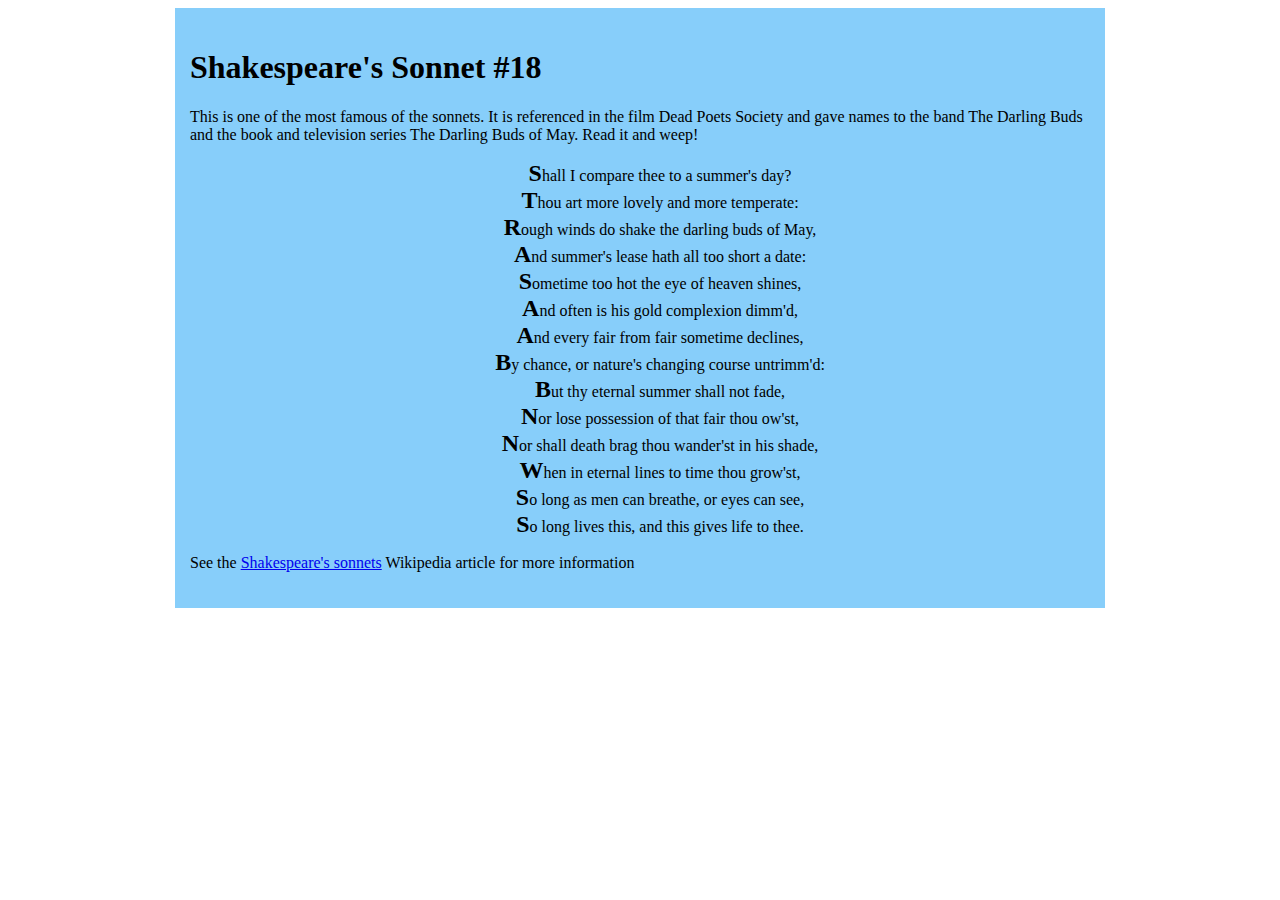
<file: CSS-Basics/Challenge-One/index.html>
<!DOCTYPE html>
<html lang="en">
<head>
    <meta charset="UTF-8">
    <meta http-equiv="X-UA-Compatible" content="IE=edge">
    <meta name="viewport" content="width=device-width, initial-scale=1.0">
    <title>CSS Challenge</title>
    <link rel="stylesheet" href="style.css">
</head>
  <body>
    <div id="wrap">
      <h1>Shakespeare's Sonnet #18</h1>
      <p>
         This is one of the most famous of the sonnets. It is referenced
         in the film Dead Poets Society and gave names to the band The
         Darling Buds and the book and television series The Darling Buds
         of May. Read it and weep!
      </p>
      <ul>
        <li>Shall I compare thee to a summer's day?</li>
        <li>Thou art more lovely and more temperate:</li>
        <li>Rough winds do shake the darling buds of May,</li>
        <li>And summer's lease hath all too short a date:</li>
        <li>Sometime too hot the eye of heaven shines,</li>
        <li>And often is his gold complexion dimm'd,</li>
        <li>And every fair from fair sometime declines,</li>
        <li>By chance, or nature's changing course untrimm'd:</li>
        <li>But thy eternal summer shall not fade,</li>
        <li>Nor lose possession of that fair thou ow'st,</li>
        <li>Nor shall death brag thou wander'st in his shade,</li>
        <li>When in eternal lines to time thou grow'st,</li>
        <li>So long as men can breathe, or eyes can see,</li>
        <li>So long lives this, and this gives life to thee.</li>
      </ul>

      <p class="copyright">See the 
      <a href="http://en.wikipedia.org/wiki/Shakespeare%27s_Sonnets">
      Shakespeare's sonnets</a> Wikipedia article for more information
      </p>
    </div>
  </body>
</html>
</file>
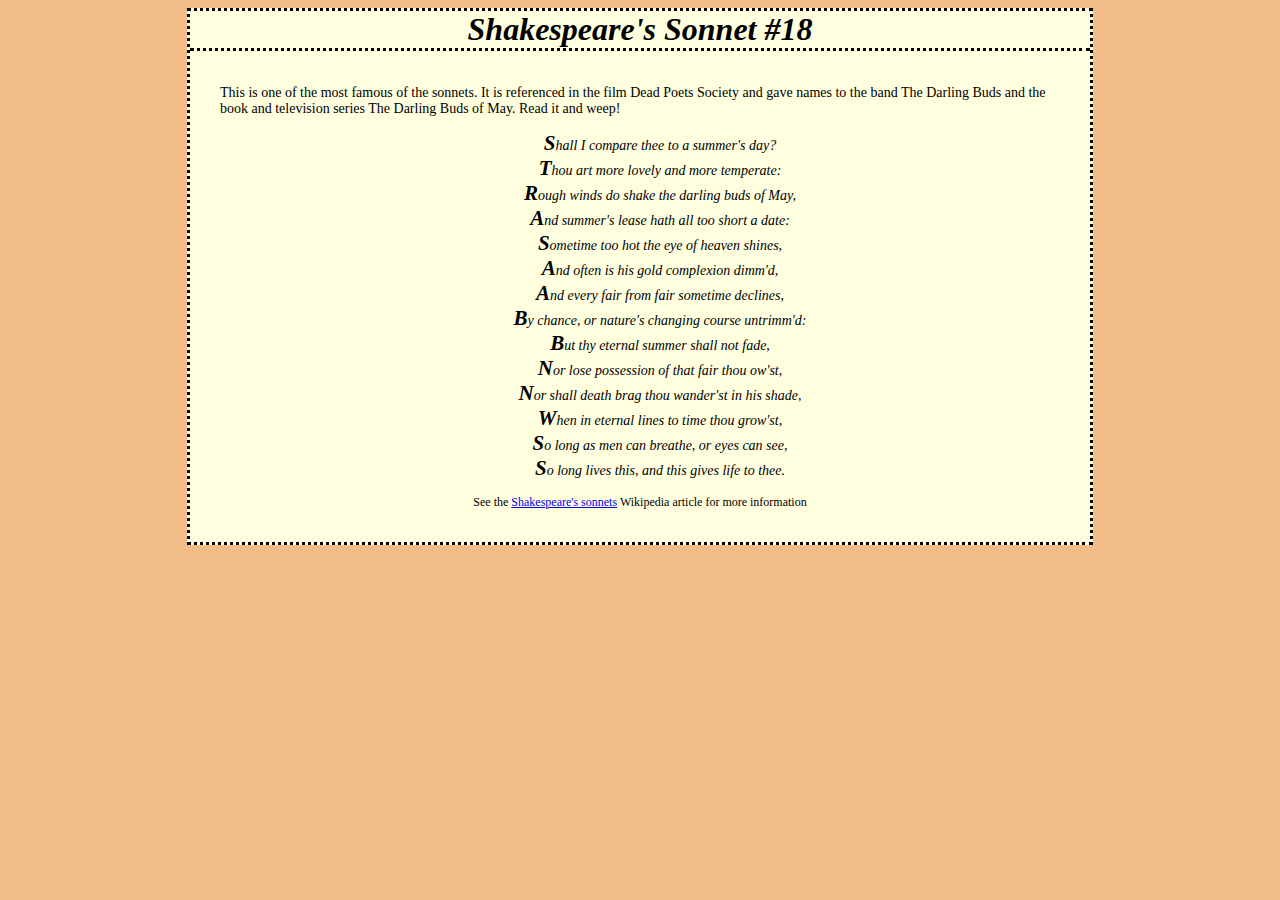
<file: CSS-Basics/Challenge-Two/index.html>
<!DOCTYPE html>
<html lang="en">
<head>
    <meta charset="UTF-8">
    <meta http-equiv="X-UA-Compatible" content="IE=edge">
    <meta name="viewport" content="width=device-width, initial-scale=1.0">
    <title>CSS Challenge</title>
    <link rel="stylesheet" href="style.css">
</head>
  <body>
    <div id="wrap">
      <div class="headerbox">
        <h1>Shakespeare's Sonnet #18</h1>
      </div>
      <div class="textbox">
        <p>
          This is one of the most famous of the sonnets. It is referenced
          in the film Dead Poets Society and gave names to the band The
          Darling Buds and the book and television series The Darling Buds
          of May. Read it and weep!
        </p>
        <ul>
          <li>Shall I compare thee to a summer's day?</li>
          <li>Thou art more lovely and more temperate:</li>
          <li>Rough winds do shake the darling buds of May,</li>
          <li>And summer's lease hath all too short a date:</li>
          <li>Sometime too hot the eye of heaven shines,</li>
          <li>And often is his gold complexion dimm'd,</li>
          <li>And every fair from fair sometime declines,</li>
          <li>By chance, or nature's changing course untrimm'd:</li>
          <li>But thy eternal summer shall not fade,</li>
          <li>Nor lose possession of that fair thou ow'st,</li>
          <li>Nor shall death brag thou wander'st in his shade,</li>
          <li>When in eternal lines to time thou grow'st,</li>
          <li>So long as men can breathe, or eyes can see,</li>
          <li>So long lives this, and this gives life to thee.</li>
        </ul>

        <p class="copyright">See the 
        <a href="http://en.wikipedia.org/wiki/Shakespeare%27s_Sonnets">
        Shakespeare's sonnets</a> Wikipedia article for more information
        </p>
      </div>
    </div>
  </body>
</html>
</file>
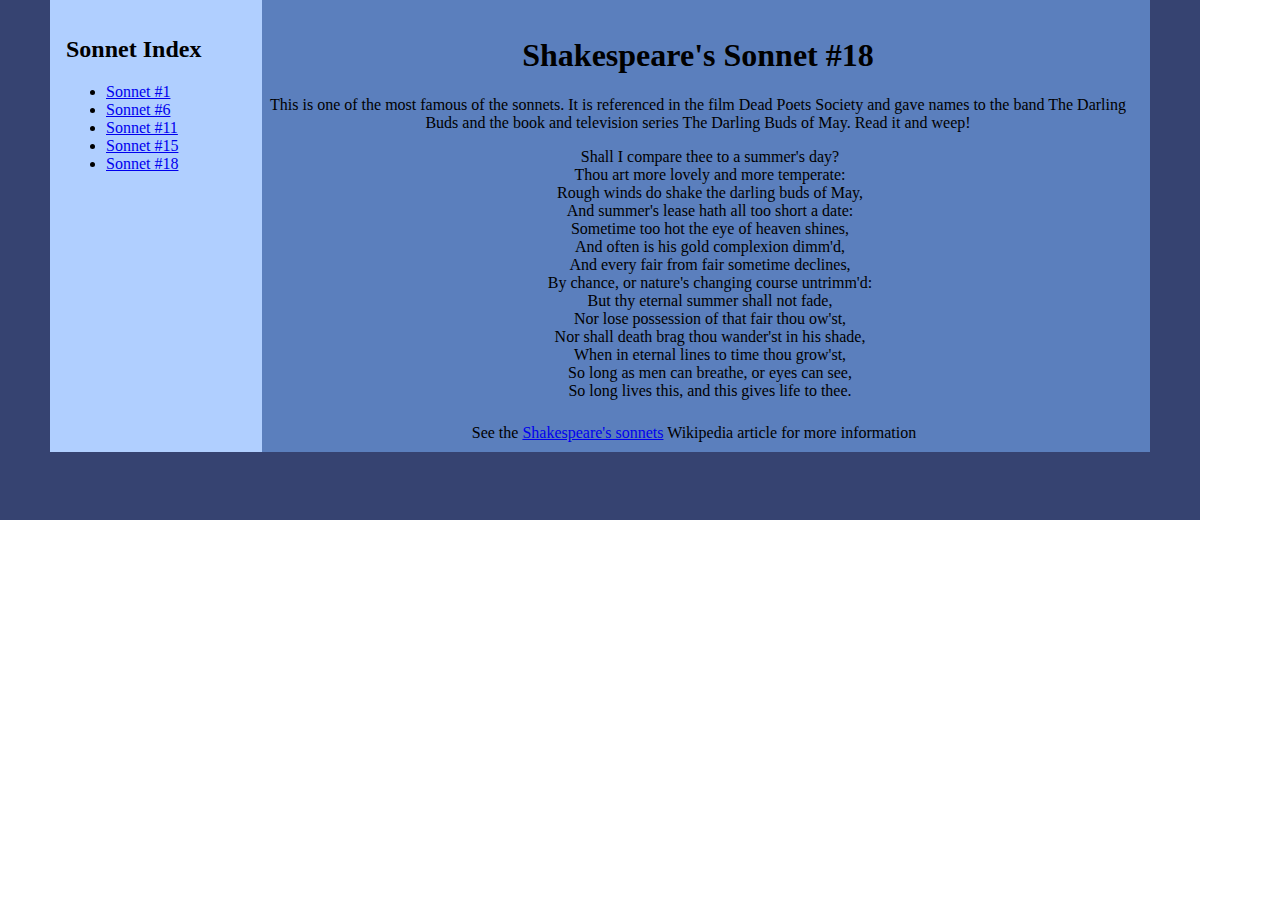
<file: CSS-Intermediate/Challenge-One/index.html>
<!DOCTYPE html>
<html lang="en">
<head>
    <meta charset="UTF-8">
    <meta http-equiv="X-UA-Compatible" content="IE=edge">
    <meta name="viewport" content="width=device-width, initial-scale=1.0">
    <title>CSS Challenge</title>
    <link rel="stylesheet" href="style.css">
</head>
  <body>
    <div id="wrap">
      <div id="nav">
        <h2>Sonnet Index</h2>
        <ul>
          <li><a href="#">Sonnet #1</a></li>
          <li><a href="#">Sonnet #6</a></li>
          <li><a href="#">Sonnet #11</a></li>
          <li><a href="#">Sonnet #15</a></li>
          <li><a href="#">Sonnet #18</a></li>
        </ul>
      </div>
      <div id="content">
        <h1>Shakespeare's Sonnet #18</h1>
        <p>This is one of the most famous of the sonnets. It is referenced
           in the film Dead Poets Society and gave names to the band The
           Darling Buds and the book and television series The Darling Buds
           of May. Read it and weep!</p>
        <ul>
          <li>Shall I compare thee to a summer's day?</li>
          <li>Thou art more lovely and more temperate:</li>
          <li>Rough winds do shake the darling buds of May,</li>
          <li>And summer's lease hath all too short a date:</li>
          <li>Sometime too hot the eye of heaven shines,</li>
          <li>And often is his gold complexion dimm'd,</li>
          <li>And every fair from fair sometime declines,</li>
          <li>By chance, or nature's changing course untrimm'd:</li>
          <li>But thy eternal summer shall not fade,</li>
          <li>Nor lose possession of that fair thou ow'st,</li>
          <li>Nor shall death brag thou wander'st in his shade,</li>
          <li>When in eternal lines to time thou grow'st,</li>
          <li>So long as men can breathe, or eyes can see,</li>
          <li>So long lives this, and this gives life to thee.</li>
        </ul>

        <p class="copyright">See the 
        <a href="http://en.wikipedia.org/wiki/Shakespeare%27s_Sonnets">
        Shakespeare's sonnets</a> Wikipedia article for more information
        </p>
      </div>
    </div>
  </body>
</html>
</file>
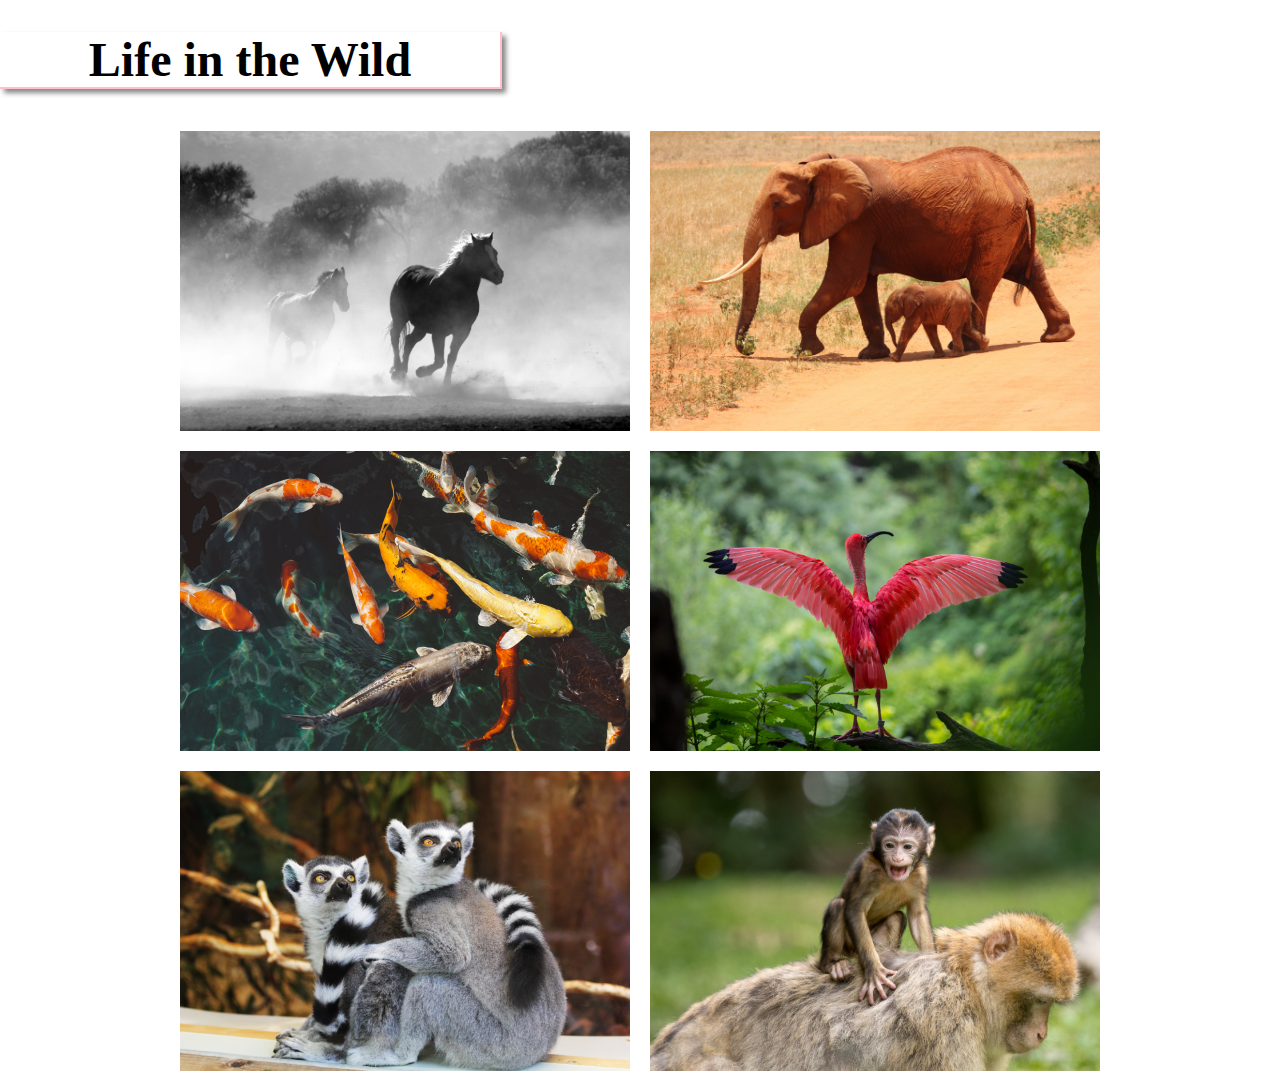
<file: CSS-Intermediate/Code-Along Images/index.html>
<!DOCTYPE html>
<html lang="en">
<head>
    <meta charset="UTF-8">
    <meta name="viewport" content="width=device-width, initial-scale=1.0">
    <title>Gallery CSS</title>
    <link rel="stylesheet" type="text/css" href="style.css">
</head>
<body>
    <h1>Life in the Wild</h1>
    <div class="container">
        <img src="media/horse.jpg" alt="Horse">
        <img src="media/elephant.jpg" alt="Elephant">
        <img src="media/fishes.jpg" alt="Fishes">
        <img src="media/bird.jpg" alt="Bird">
        <img src="media/lemurs.jpg" alt="Lemurs">
        <img src="media/monkeys.jpg" alt="Monkeys">
    </div>
</body>
</html>
</file>
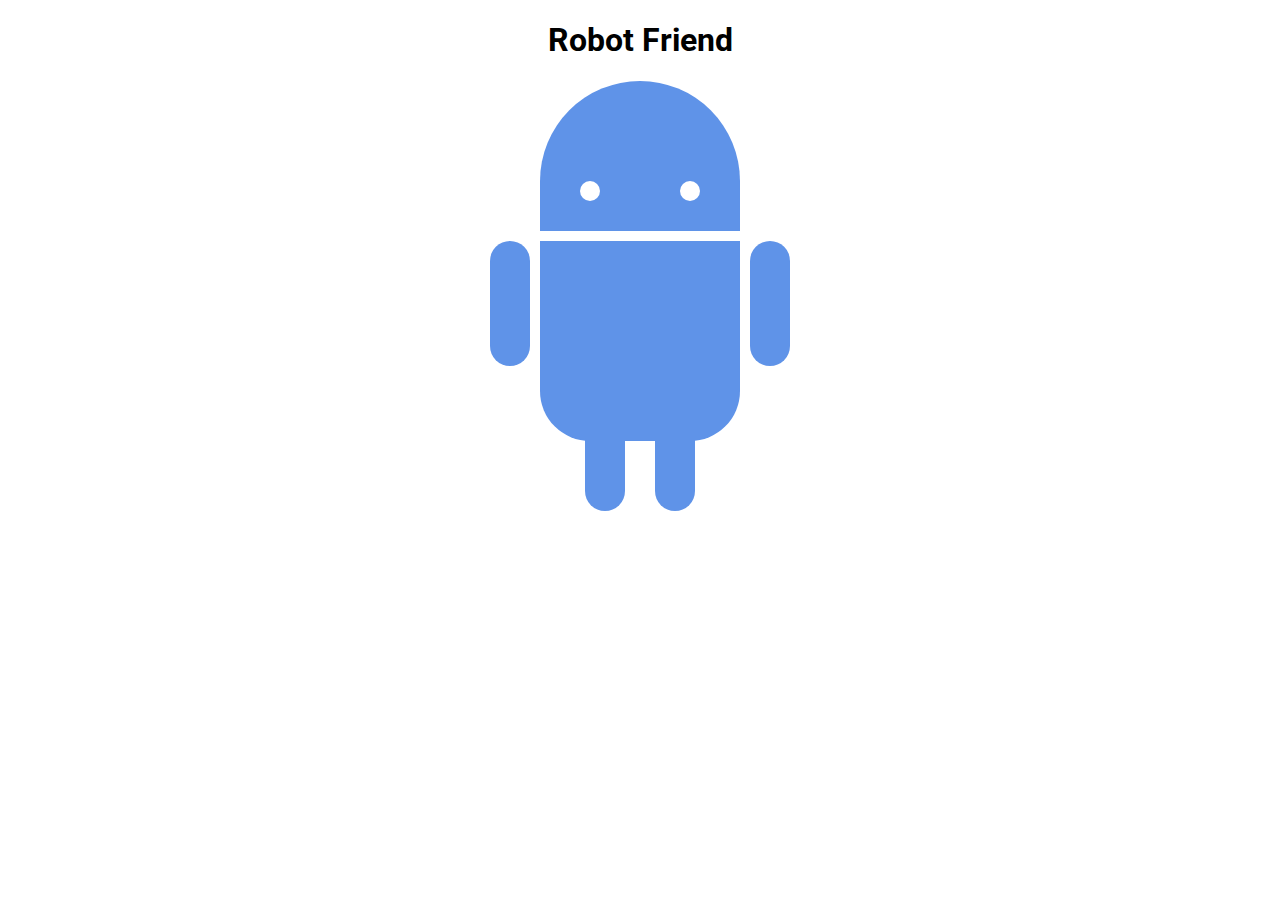
<file: CSS-Intermediate/Robot-Friend/index.html>
<!DOCTYPE html>
<html>
<head>
    <title>RoboPage</title>
    <link rel="stylesheet" type="text/css" href="style.css">
    <link href="https://fonts.googleapis.com/css?family=Roboto" rel="stylesheet">
</head>
<body>
    <h1>Robot Friend</h1>
    <div class="robots">
        <div class="android"> 
            <div class="head"> 
                <div class="eyes"> 
                    <div class="left_eye"></div> 
                    <div class="right_eye"></div>
                </div> 
            </div> 
            <div class="upper_body"> 
                <div class="left_arm"></div> 
                <div class="torso"></div> 
                <div class="right_arm"></div> 
            </div> 
            <div class="lower_body"> 
                <div class="left_leg"></div> 
                <div class="right_leg"></div> 
            </div> 
        </div>
    </div>
</body>
</html>
</file>
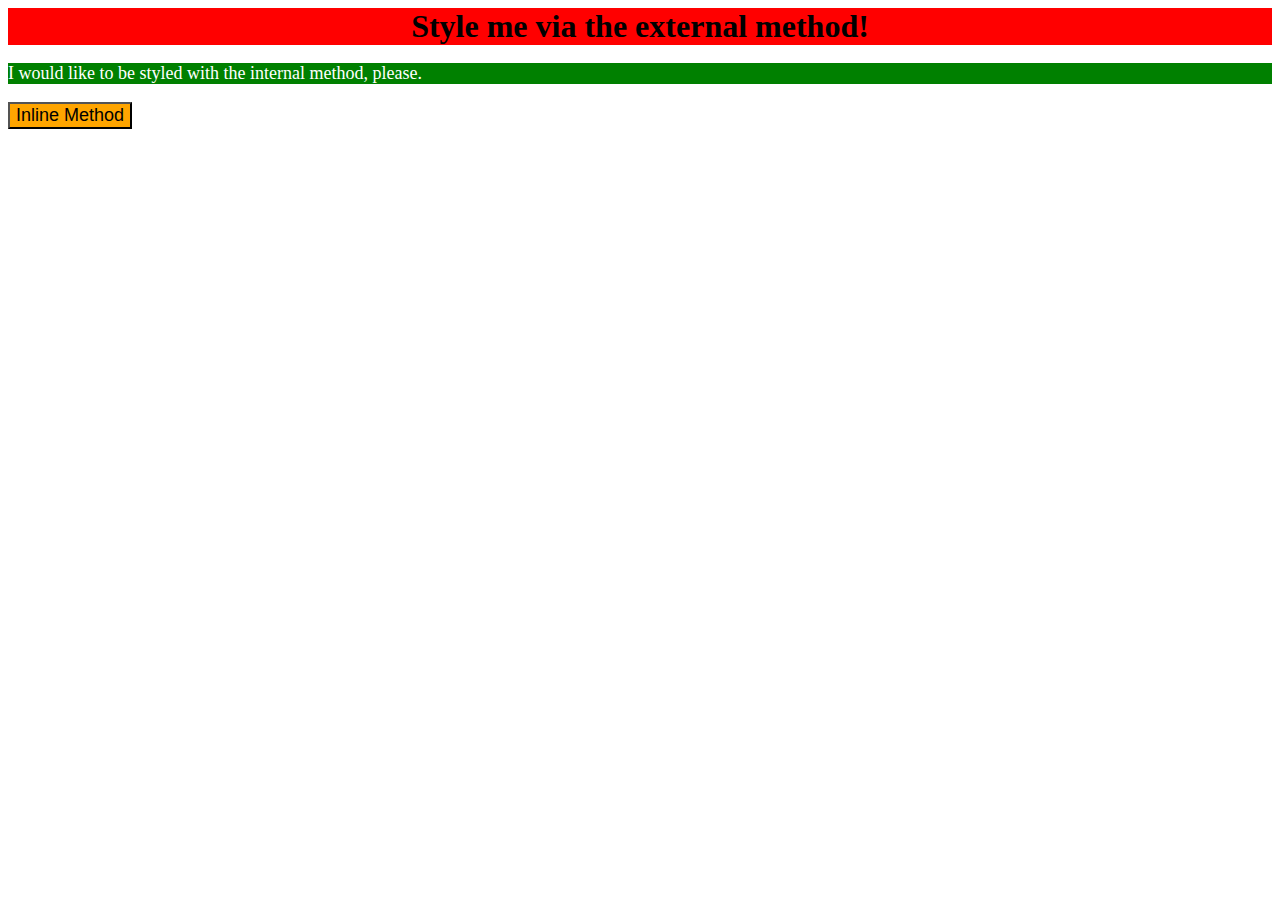
<file: CSS-Basics/Basic-Exercises/Exercise-1/index.html>
<!DOCTYPE html>
<html lang="en">
<head>
  <meta charset="UTF-8">
  <meta http-equiv="X-UA-Compatible" content="IE=edge">
  <meta name="viewport" content="width=device-width, initial-scale=1.0">
  <title>Methods for Adding CSS</title>
  <link rel="stylesheet" href="style.css">
</head>
<style>
    p {
    color: white;
    background-color: green;
    font-size: 18px;
} 
</style>
<body>
  <div>Style me via the external method!</div>
  <p>I would like to be styled with the internal method, please.</p>
  <button style="background-color: orange;font-size: 18px;">Inline Method</button>
</body>
</html>
</file>
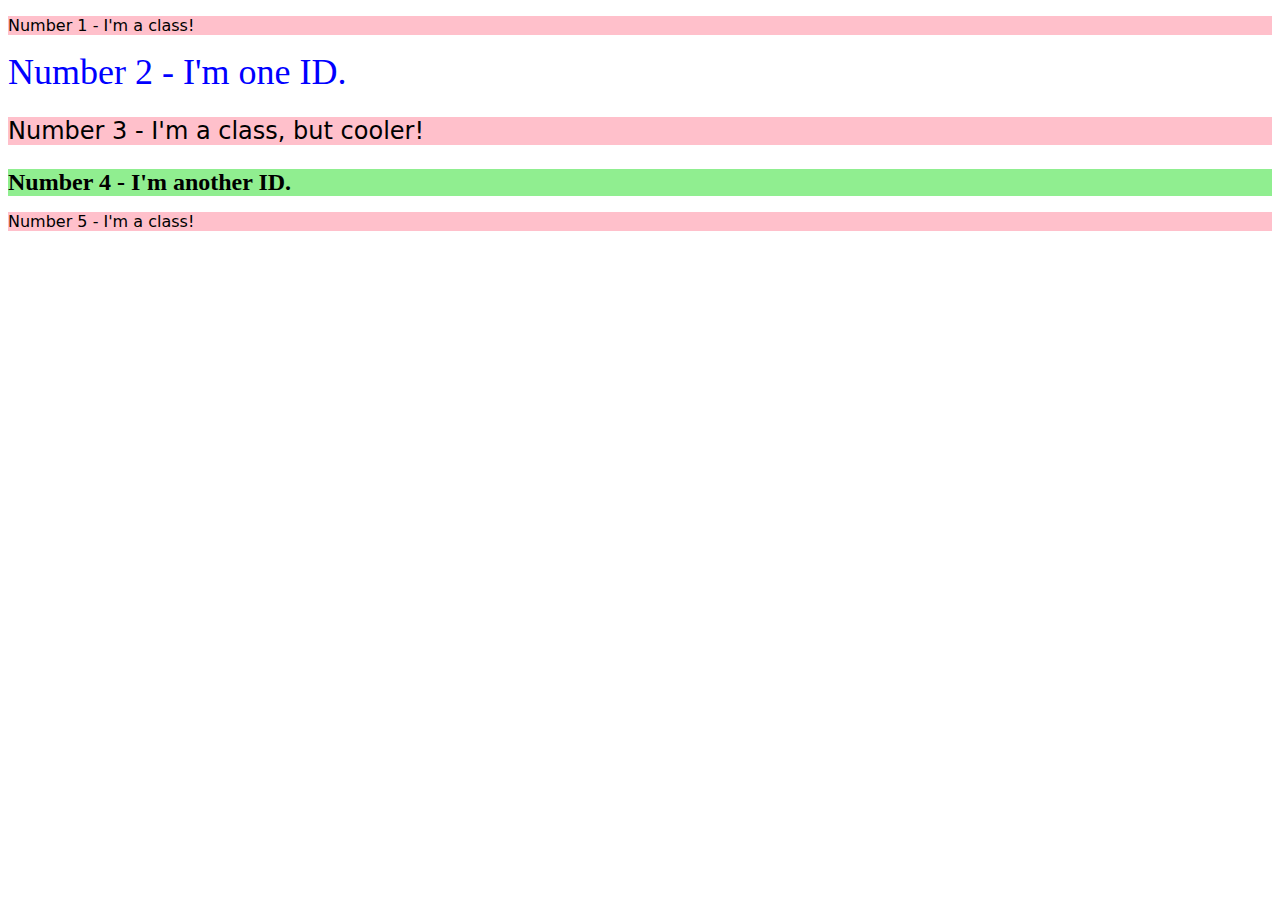
<file: CSS-Basics/Basic-Exercises/Exercise-2/index.html>
<!DOCTYPE html>
<html lang="en">
<head>
  <meta charset="UTF-8">
  <meta http-equiv="X-UA-Compatible" content="IE=edge">
  <meta name="viewport" content="width=device-width, initial-scale=1.0">
  <title>Class and ID Selectors</title>
  <link rel="stylesheet" href="style.css">
</head>
<body>
  <p class="odd">Number 1 - I'm a class!</p>
  <div id="second">Number 2 - I'm one ID.</div>
  <p class="odd" id="third">Number 3 - I'm a class, but cooler!</p>
  <div id="fourth">Number 4 - I'm another ID.</div>
  <p class="odd">Number 5 - I'm a class!</p>
</body>
</html>
</file>
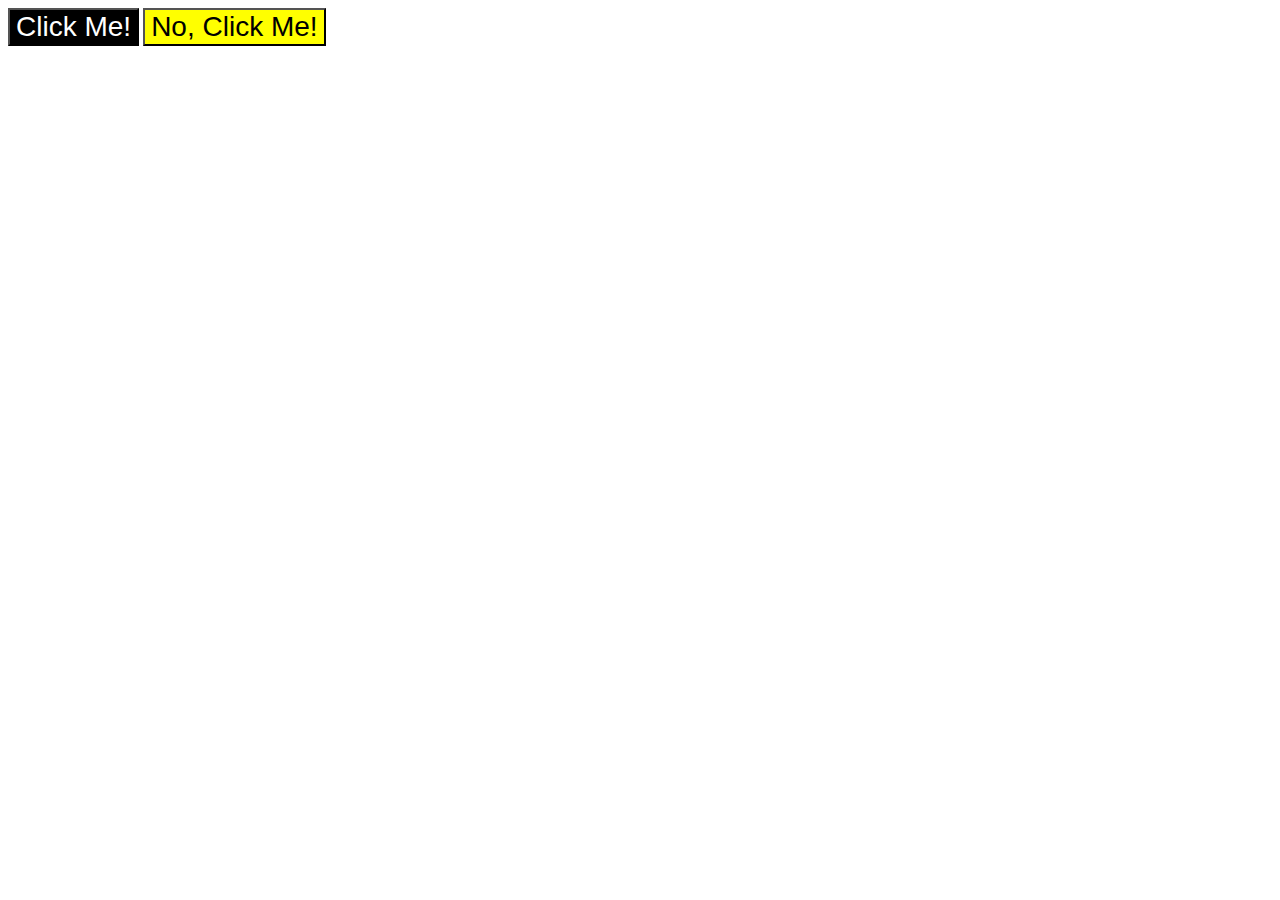
<file: CSS-Basics/Basic-Exercises/Exercise-3/index.html>
<!DOCTYPE html>
<html lang="en">
<head>
  <meta charset="UTF-8">
  <meta http-equiv="X-UA-Compatible" content="IE=edge">
  <meta name="viewport" content="width=device-width, initial-scale=1.0">
  <title>Grouping Selectors</title>
  <link rel="stylesheet" href="style.css">
</head>
<body>
  <button id="button-1">Click Me!</button>
  <button id="button-2">No, Click Me!</button>
</body>
</html>
</file>
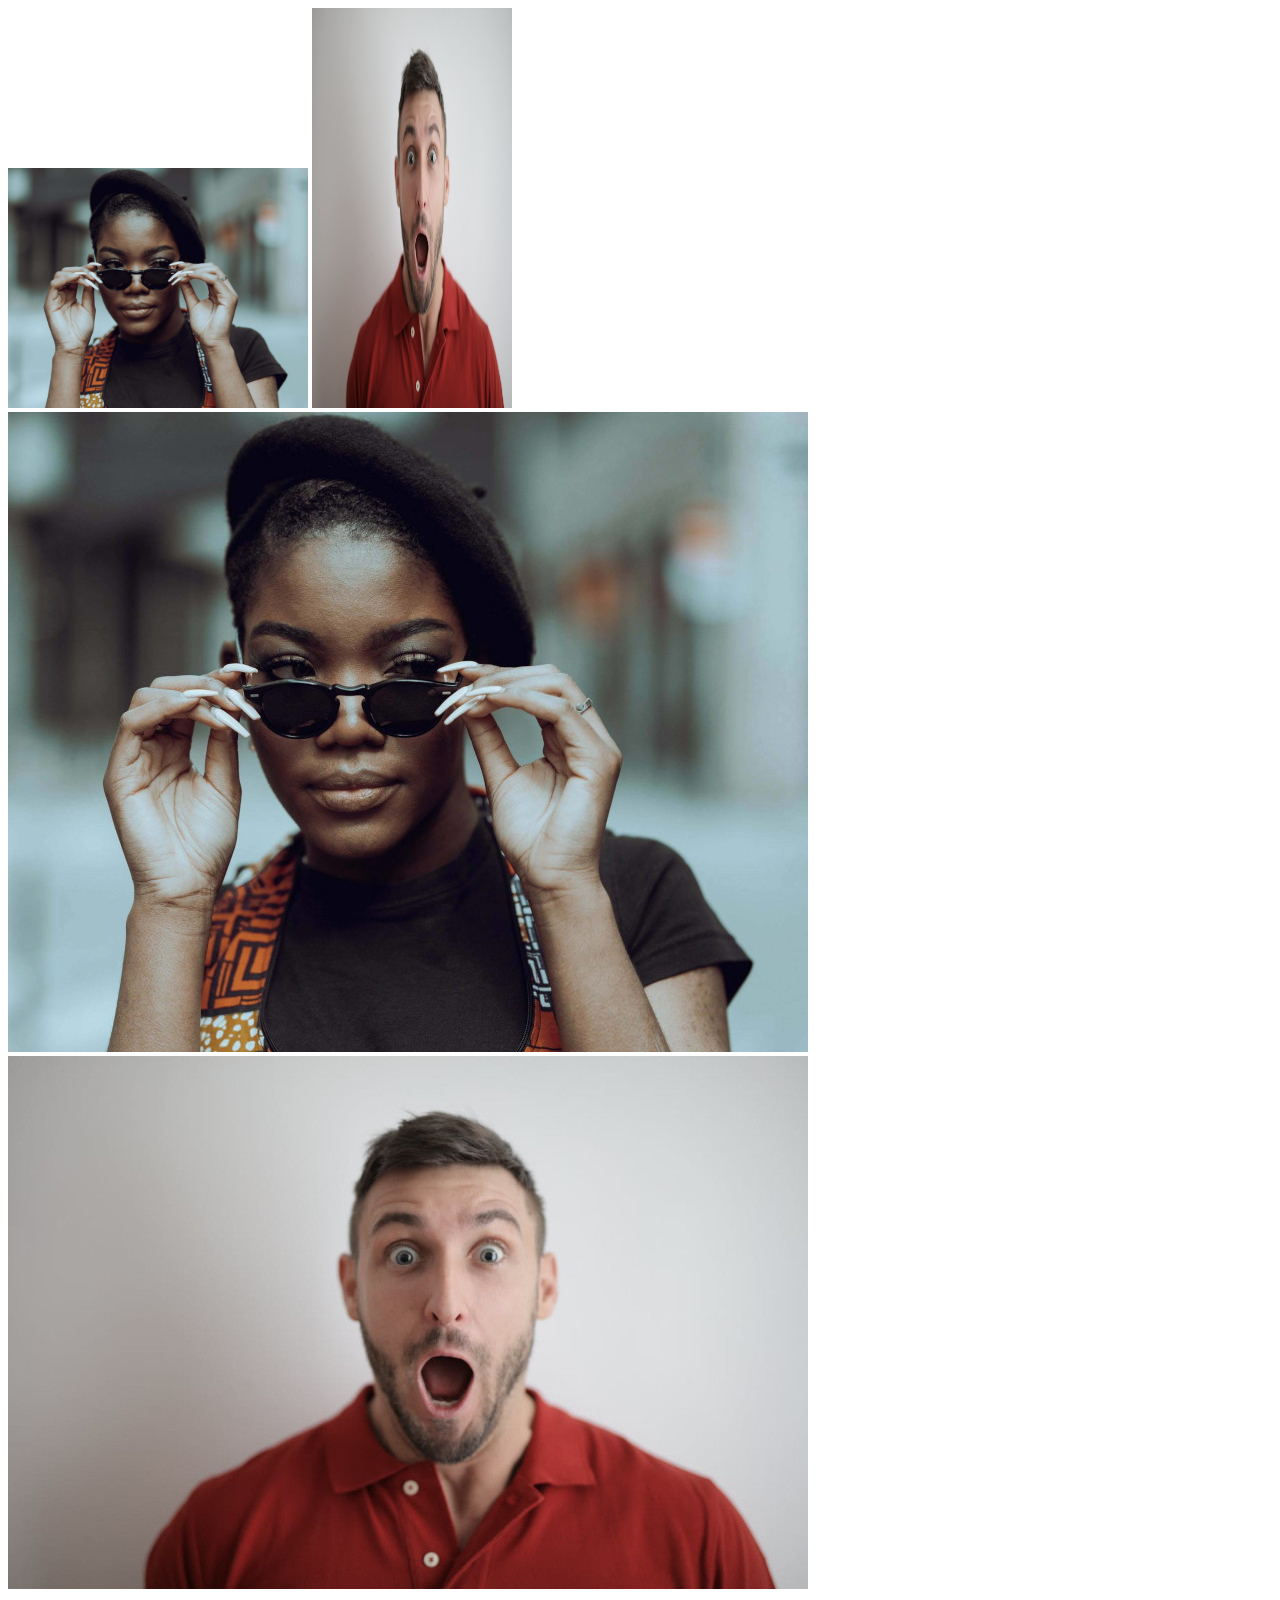
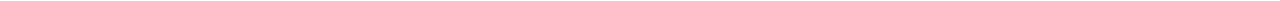
<file: CSS-Basics/Basic-Exercises/Exercise-4/index.html>
<!DOCTYPE html>
<html lang="en">
<head>
  <meta charset="UTF-8">
  <meta http-equiv="X-UA-Compatible" content="IE=edge">
  <meta name="viewport" content="width=device-width, initial-scale=1.0">
  <title>Chaining Selectors</title>
  <link rel="stylesheet" href="style.css">
</head>
<body>
  <!-- Use the classes BELOW this line -->
  <div>
    <img class="avatar proportioned" src="media/pexels-katho-mutodo-8434791.jpg" alt="">
    <img class="avatar distorted" src="media/pexels-photo-3777931.jpeg" alt="">
  </div>
  <!-- Use the classes ABOVE this line -->
  <div>
    <img class="original proportioned" src="media/pexels-katho-mutodo-8434791.jpg" alt="">
    <img class="original distorted" src="media/pexels-photo-3777931.jpeg" alt="">
  </div>
</body>
</html>
</file>
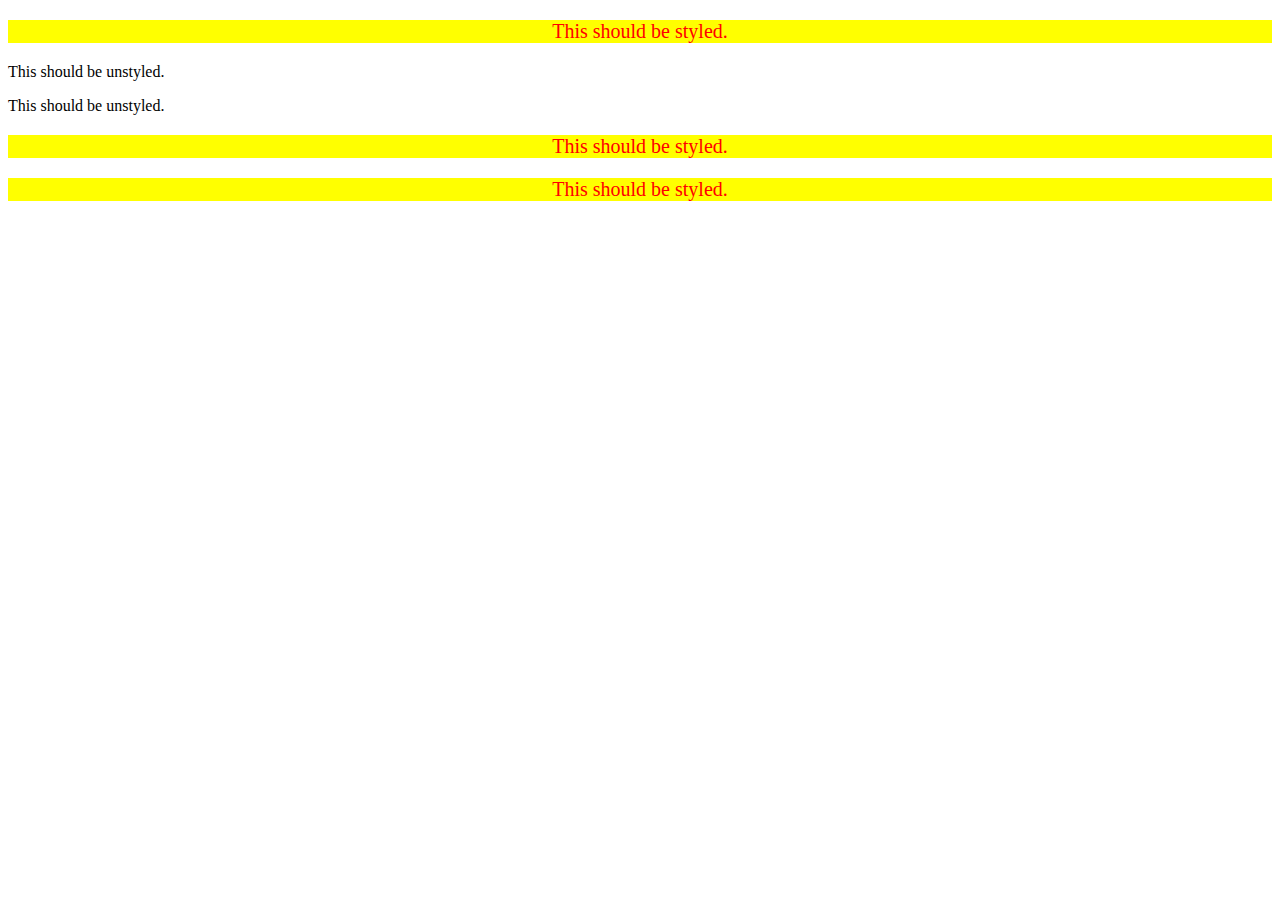
<file: CSS-Basics/Basic-Exercises/Exercise-5/index.html>
<!DOCTYPE html>
<html lang="en">
<head>
  <meta charset="UTF-8">
  <meta http-equiv="X-UA-Compatible" content="IE=edge">
  <meta name="viewport" content="width=device-width, initial-scale=1.0">
  <title>Descendant Combinator</title>
  <link rel="stylesheet" href="style.css">
</head>
<body>
  <div class="container">
    <p class="text">This should be styled.</p>
  </div>
  <p class="text">This should be unstyled.</p>
  <p class="text">This should be unstyled.</p>
  <div class="container">
    <p class="text">This should be styled.</p>
    <p class="text">This should be styled.</p>
  </div>
</body>
</html>
</file>
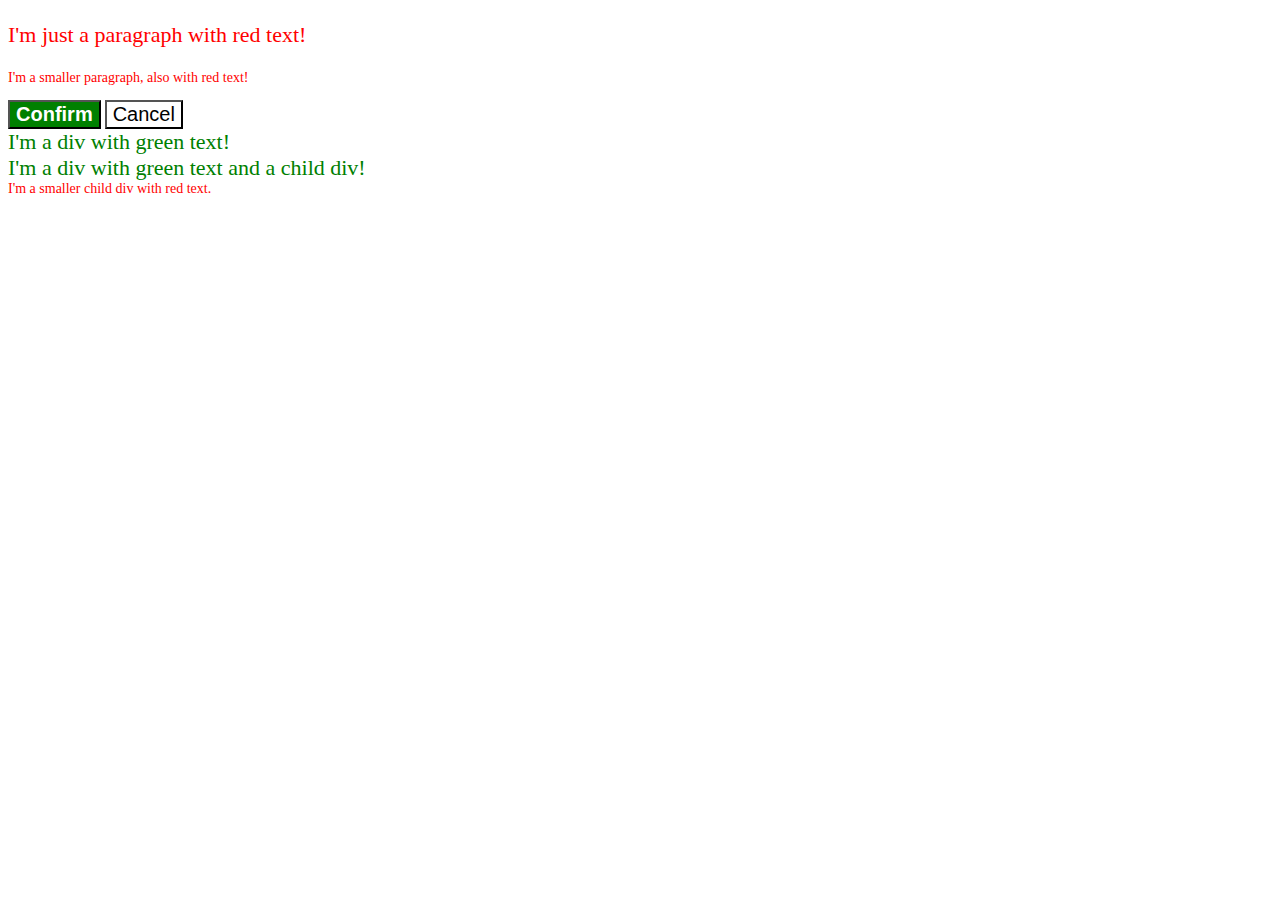
<file: CSS-Basics/Basic-Exercises/Exercise-6/index.html>
<!DOCTYPE html>
<html lang="en">
<head>
  <meta charset="UTF-8">
  <meta http-equiv="X-UA-Compatible" content="IE=edge">
  <meta name="viewport" content="width=device-width, initial-scale=1.0">
  <title>Fix the Cascade</title>
  <link rel="stylesheet" href="style.css">
</head>
<body>
  <p class="para">I'm just a paragraph with red text!</p>
  <p class="para small-para">I'm a smaller paragraph, also with red text!</p>

  <button id="confirm-button" class="button confirm">Confirm</button>
  <button id="cancel-button" class="button cancel">Cancel</button>

  <div class="text">I'm a div with green text!</div>
  <div class="text">I'm a div with green text and a child div!
    <div class="text child">I'm a smaller child div with red text.</div>
  </div>
</body>
</html>
</file>
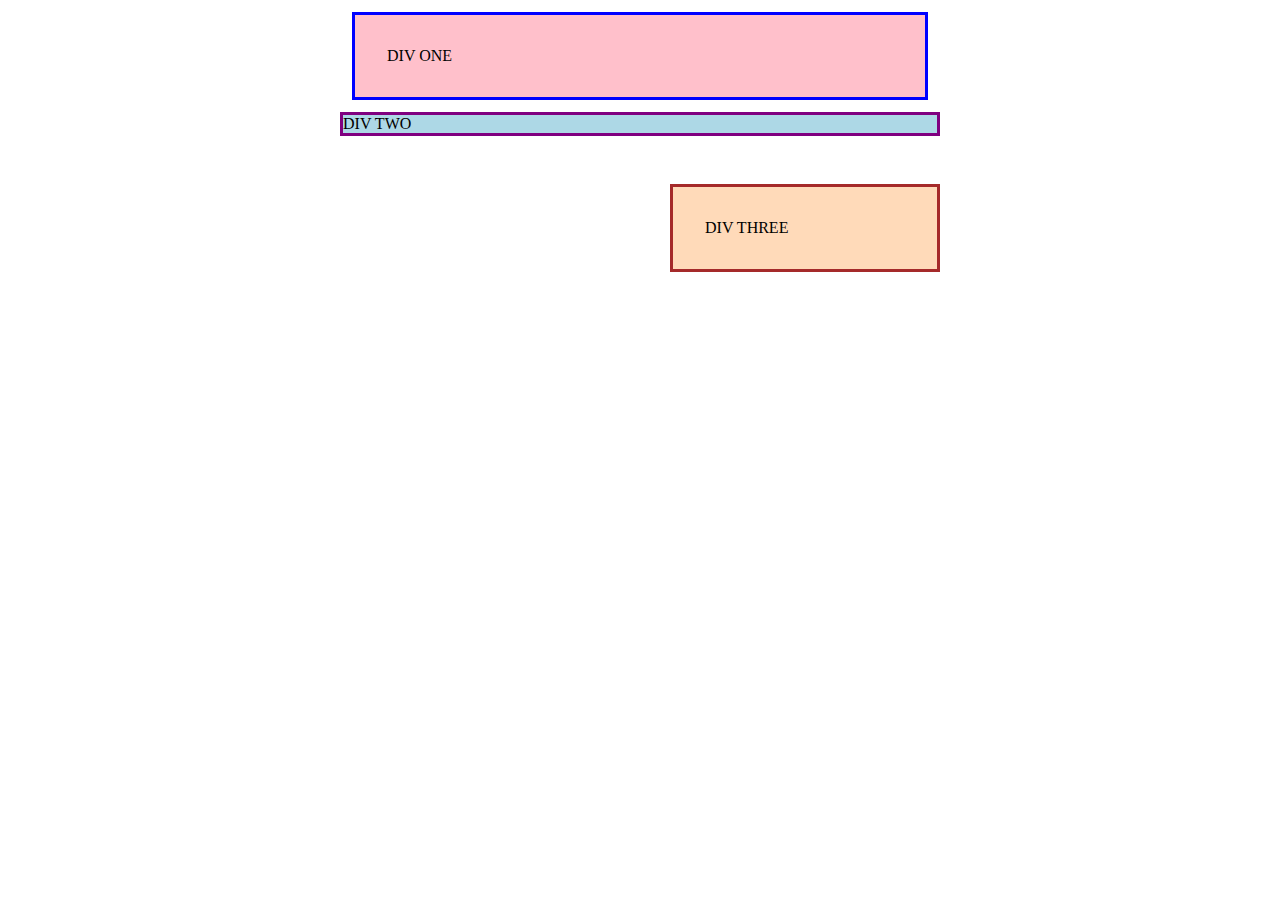
<file: CSS-Basics/Basic-Exercises/Exercise-7/index.html>
<!DOCTYPE html>
<html lang="en">
<head>
  <meta charset="UTF-8">
  <meta http-equiv="X-UA-Compatible" content="IE=edge">
  <meta name="viewport" content="width=device-width, initial-scale=1.0">
  <title>Margin and Padding exercise</title>
  <link rel="stylesheet" href="style.css">
</head>
<body>
  <div class="one">
    DIV ONE
  </div>
  <div class="two">
    DIV TWO
  </div>
  <div class="three">
    DIV THREE
  </div>
</body>
</html>
</file>
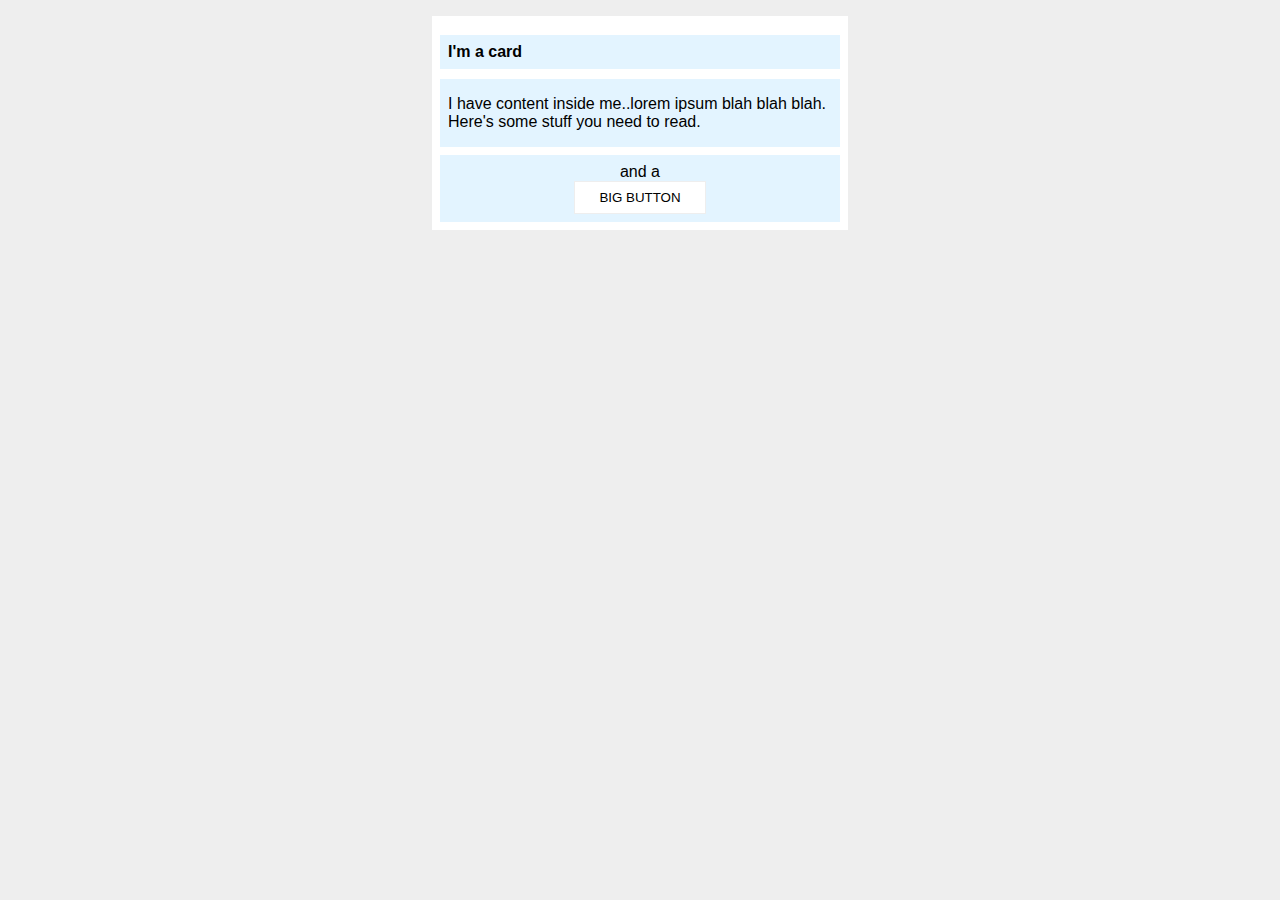
<file: CSS-Basics/Basic-Exercises/Exercise-8/index.html>
<!DOCTYPE html>
<html lang="en">
<head>
  <meta charset="UTF-8">
  <meta http-equiv="X-UA-Compatible" content="IE=edge">
  <meta name="viewport" content="width=device-width, initial-scale=1.0">
  <title>Margin and Padding exercise 2</title>
  <link rel="stylesheet" href="style.css">
</head>
<body>
  <div class="card">
    <h1 class="title">I'm a card</h1>
    <div class="content">I have content inside me..lorem ipsum blah blah blah. Here's some stuff you need to read.</div>
    <div class="button-container">and a <button>BIG BUTTON</button></div>
  </div>
</body>
</html>
</file>
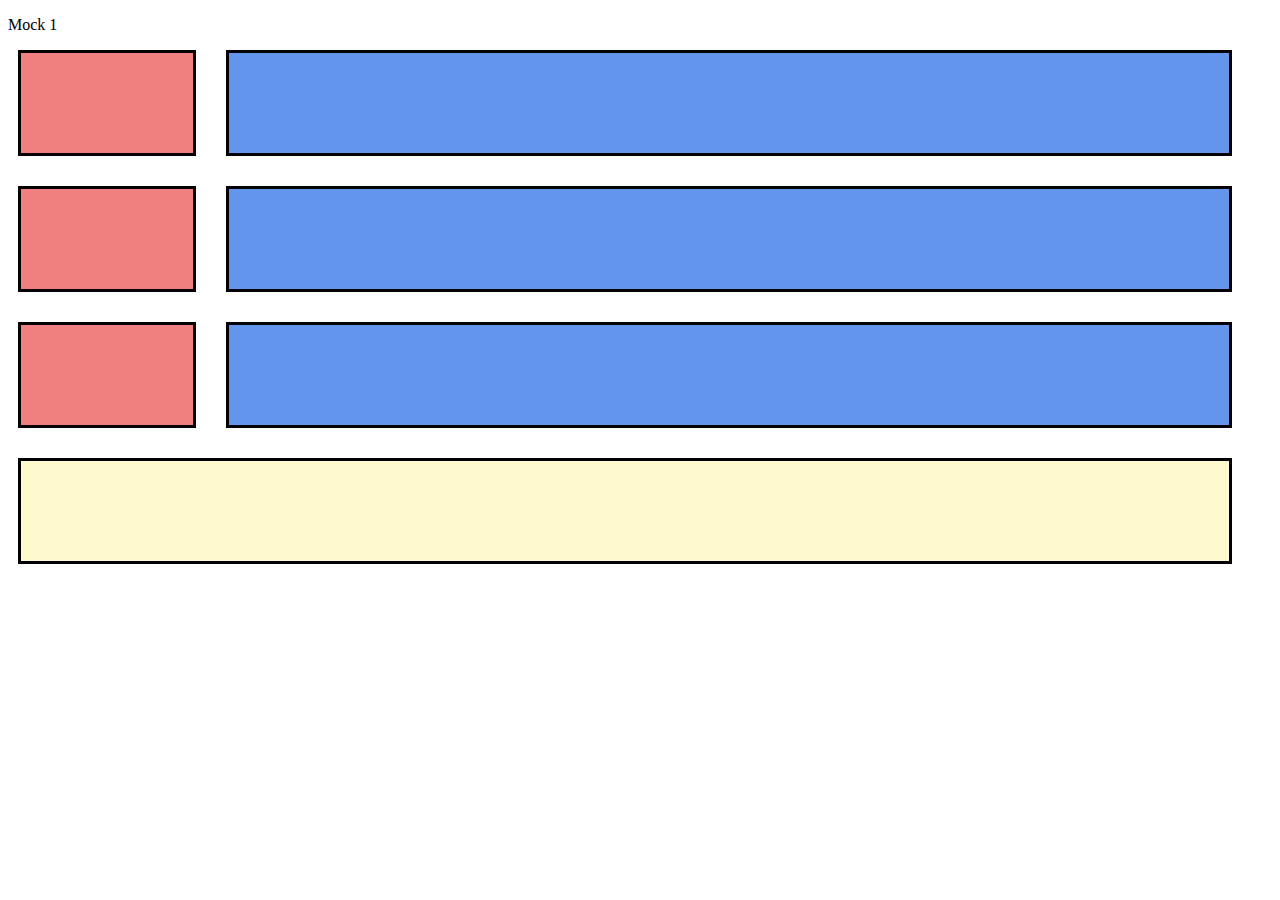
<file: CSS-Intermediate/Challenge-Three/Exercise-1/index.html>
<!DOCTYPE html>
<html lang="en">
<head>
    <meta charset="UTF-8">
    <meta name="viewport" content="width=device-width, initial-scale=1.0">
    <link rel="stylesheet" href="style.css">
    <title>Exercise Display 1</title>
</head>
<body>
    <header>
      <p>Mock 1</p>
    </header>
    <div class="container">
      <div class="container-red">
        <div class="redbox"></div>
        <div class="redbox"></div>
        <div class="redbox"></div>
      </div>
      <div class="container-blue">
        <div class="bluebox"></div>
        <div class="bluebox"></div>
        <div class="bluebox"></div>
      </div>
    </div>
    <footer>
      <div class="yellowbox"></div>
    </footer>
  </body>
</html>
</file>
<file: CSS-Basics/Challenge-One/style.css>
#wrap {
    width: 900px;
    margin: auto;
    background-color: lightskyblue;
    padding: 20px 15px;
}

#wrap ul {
    list-style-type: none;
    text-align: center;
}

li::first-letter {
    font-size: 150%;
    font-weight: bold;
}
</file>
<file: CSS-Basics/Challenge-Two/style.css>
body {
    background-color: rgb(241, 188, 135);
}

#wrap {
    width: 900px;
    margin: auto;
    background-color: lightyellow;
    border-style: dotted;
}

.headerbox {
    font-style: italic;
    font-weight: bold;
    border-bottom-style: dotted;
}

h1 {
    margin: auto;
    text-align: center;
}

.textbox {
    padding: 20px 30px;
    font-size: 14px;
}

.textbox ul {
    list-style-type: none;
    text-align: center;
    font-style: italic;
}

li::first-letter {
    font-size: 150%;
    font-weight: bold;
}

.copyright {
    text-align: center;
    font-size: 12px;
}
</file>
<file: CSS-Intermediate/Challenge-One/style.css>
body {
    margin: 0px;
}

#wrap {
    width: 1200px;
    height: 520px;
    background-color: #364371;
}

#nav {
    float: left;
    width: 180px;
    height: 420px;
    margin-left: 50px;
    padding: 1em;
    background-color: #b0cfff;
}

#content {
    height: 420px;
    margin-left: 230px;
    margin-right: 50px;
    padding: 1em;
    text-align: center;
    background-color: #5b7fbd;
}

#content ul {
    list-style-type: none;
}

.copyright {
    padding: 0.5em;
}
</file>
<file: CSS-Intermediate/Code-Along Images/style.css>
body {
    margin: 0px;
}

.container {
    display: flex;
    flex-wrap: wrap;
    justify-content: center;
}

h1 {
    font-size: 3em;
    border-bottom: 2px solid pink;
    border-right: 2px solid pink;
    width: 500px;
    text-align: center;
    box-shadow: 4px 4px 5px #888888;
}

img {
    width: 450px;
    height: 300px;
    margin: 10px;
    transition: all 1s;
}

img:hover {
    transform: scale(1.1);

}
</file>
<file: CSS-Intermediate/Robot-Friend/style.css>
h1 {
    text-align: center;
    font-family: 'Roboto', sans-serif;
}

.robots {
    display: flex;
    justify-content: center;
}

.head, 
.left_arm, 
.torso, 
.right_arm, 
.left_leg, 
.right_leg {
     background-color: #5f93e8;
}

.head { 
    width: 200px; 
    margin: 0 auto; 
    height: 150px; 
    border-radius: 200px 200px 0 0; 
    margin-bottom: 10px;
} 

.eyes {
    display: flex;
}

.head:hover {
    width: 300px;
    transition: 1s ease-in-out;
}

.upper_body { 
    width: 300px; 
    height: 150px;
    display: flex;
} 

.left_arm, .right_arm { 
    width: 40px; 
    height: 125px;
    border-radius: 100px; 
} 

.left_arm { 
    margin-right: 10px; 
} 

.right_arm { 
    margin-left: 10px; 
} 

.torso { 
    width: 200px; 
    height: 200px;
    border-radius: 0 0 50px 50px; 
} 

.lower_body { 
    width: 200px; 
    height: 200px;
    /* This is another useful property. Hmm what do you think it does?*/
    margin: 0 auto;
    display: flex;

} 

.left_leg, .right_leg { 
    width: 40px; 
    height: 120px;
    border-radius: 0 0 100px 100px; 
} 

.left_leg { 
    margin-left: 45px; 
} 

.left_leg:hover {
    -webkit-transform: rotate(20deg);
    -moz-transform: rotate(20deg);
    -o-transform: rotate(20deg);
    -ms-transform: rotate(20deg);
    transform: rotate(20deg);
}

.right_leg { 
    margin-left: 30px; 
}

.left_eye, .right_eye { 
    width: 20px; 
    height: 20px; 
    border-radius: 15px; 
    background-color: white;  
} 

.left_eye { 
    /* These properties are new and you haven't encountered
    in this course. Check out CSS Tricks to see what it does! */
    position: relative; 
    top: 100px; 
    left: 40px; 
} 

.right_eye { 
    position: relative; 
    top: 100px; 
    left: 120px; 
}
</file>
<file: CSS-Basics/Basic-Exercises/Exercise-1/style.css>
div {
    background-color: red;
    font-size: 32px;
    text-align: center;
    font-weight: bold;
}
</file>
<file: CSS-Basics/Basic-Exercises/Exercise-2/style.css>
.odd {
    background-color: pink;
    font-family: Verdana, DejaVu Sans, sans-serif;
}

#second {
    color: blue;
    font-size: 36px;
}

#third {
    font-size: 24px;
}

#fourth {
    background-color: lightgreen;
    font-size: 24px;
    font-weight: bold;
}
</file>
<file: CSS-Basics/Basic-Exercises/Exercise-3/style.css>
#button-1, #button-2 {
    font-size: 28px;
    font-family: Helvetica, 'Times New Roman', serif;
}

#button-1 {
    background-color: black;
    color: white;
}

#button-2 {
    background-color: yellow;
}
</file>
<file: CSS-Basics/Basic-Exercises/Exercise-4/style.css>
.avatar.proportioned {
    width: 300px;
    height: auto;
}

.avatar.distorted {
    width: 200px;
    height: 400px;
}
</file>
<file: CSS-Basics/Basic-Exercises/Exercise-5/style.css>
div p {
    background-color: yellow;
    color: red;
    font-size: 20px;
    text-align: center;
}
</file>
<file: CSS-Basics/Basic-Exercises/Exercise-6/style.css>
.para,
.small-para {
  color: hsl(0, 100%, 50%);
}

.para {
  font-size: 22px;
}

.small-para {
    font-size: 14px;
  }

.button {
  background-color: rgb(255, 255, 255);
  color: rgb(0, 0, 0);
  font-size: 20px;
}

.confirm {
    background: green;
    color: white;
    font-weight: bold;
  }

div.text {
  color: green;
  font-size: 22px;
}

.child.text {
    color: red;
    font-size: 14px;
  }
</file>
<file: CSS-Basics/Basic-Exercises/Exercise-7/style.css>
body {
    max-width: 600px;
    margin: 0 auto;
  }
  
  .one {
    background: pink;
    border: 3px solid blue;
    /* CHANGE ME */
    padding: 32px;
    margin: 12px;
  }
  
  .two {
    background: lightblue;
    border: 3px solid purple;
    /* CHANGE ME */
    margin-bottom: 48px;
  }
  
  .three {
    background: peachpuff;
    border: 3px solid brown;
    width: 200px;
    /* CHANGE ME */
    padding: 32px;
    margin-left: auto;
  }
</file>
<file: CSS-Basics/Basic-Exercises/Exercise-8/style.css>
body {
    background: #eee;
    font-family: sans-serif;
  }
  
  .card {
    width: 400px;
    background: #fff;
    margin: 16px auto;
    padding: 8px;
  }
  
  .title {
    background: #e3f4ff;
    font-size: 16px;
    padding: 8px;
  }
  
  .content {
    background: #e3f4ff;
    padding: 16px 8px;
    margin-bottom: 8px;
  }
  
  .button-container {
    background: #e3f4ff;
    padding: 8px;
    text-align-last: center;
  }
  
  button {
    background: white;
    border: 1px solid #eee;
    display: block;
    margin: 0 auto;
    padding: 8px 24px;
  }
</file>
<file: CSS-Intermediate/Challenge-Three/Exercise-1/style.css>
.container {
    display: flex;
    gap: 30px;
    justify-content: space-around;
  }
  
  .container-red {
    display: flex;
    flex-direction: column;
    gap: 30px;
    width: 15%;
    margin-left: 10px;
  }
  
  .container-blue {
    display: flex;
    flex-direction: column;
    gap: 30px;
    width: 85%;
    margin-right: 40px;
  }
  
  .redbox, .bluebox, .yellowbox {
    border: 3px solid black;
  }
  
  .redbox {
    width: auto;
    height: 100px;
    background-color: LightCoral;
  }
  
  .bluebox {
    height: 100px;
    background-color: CornflowerBlue;
  }
  
  .yellowbox {
    height: 100px;
    margin: 30px 40px 10px 10px;
    background-color: LemonChiffon;
  }
</file>
